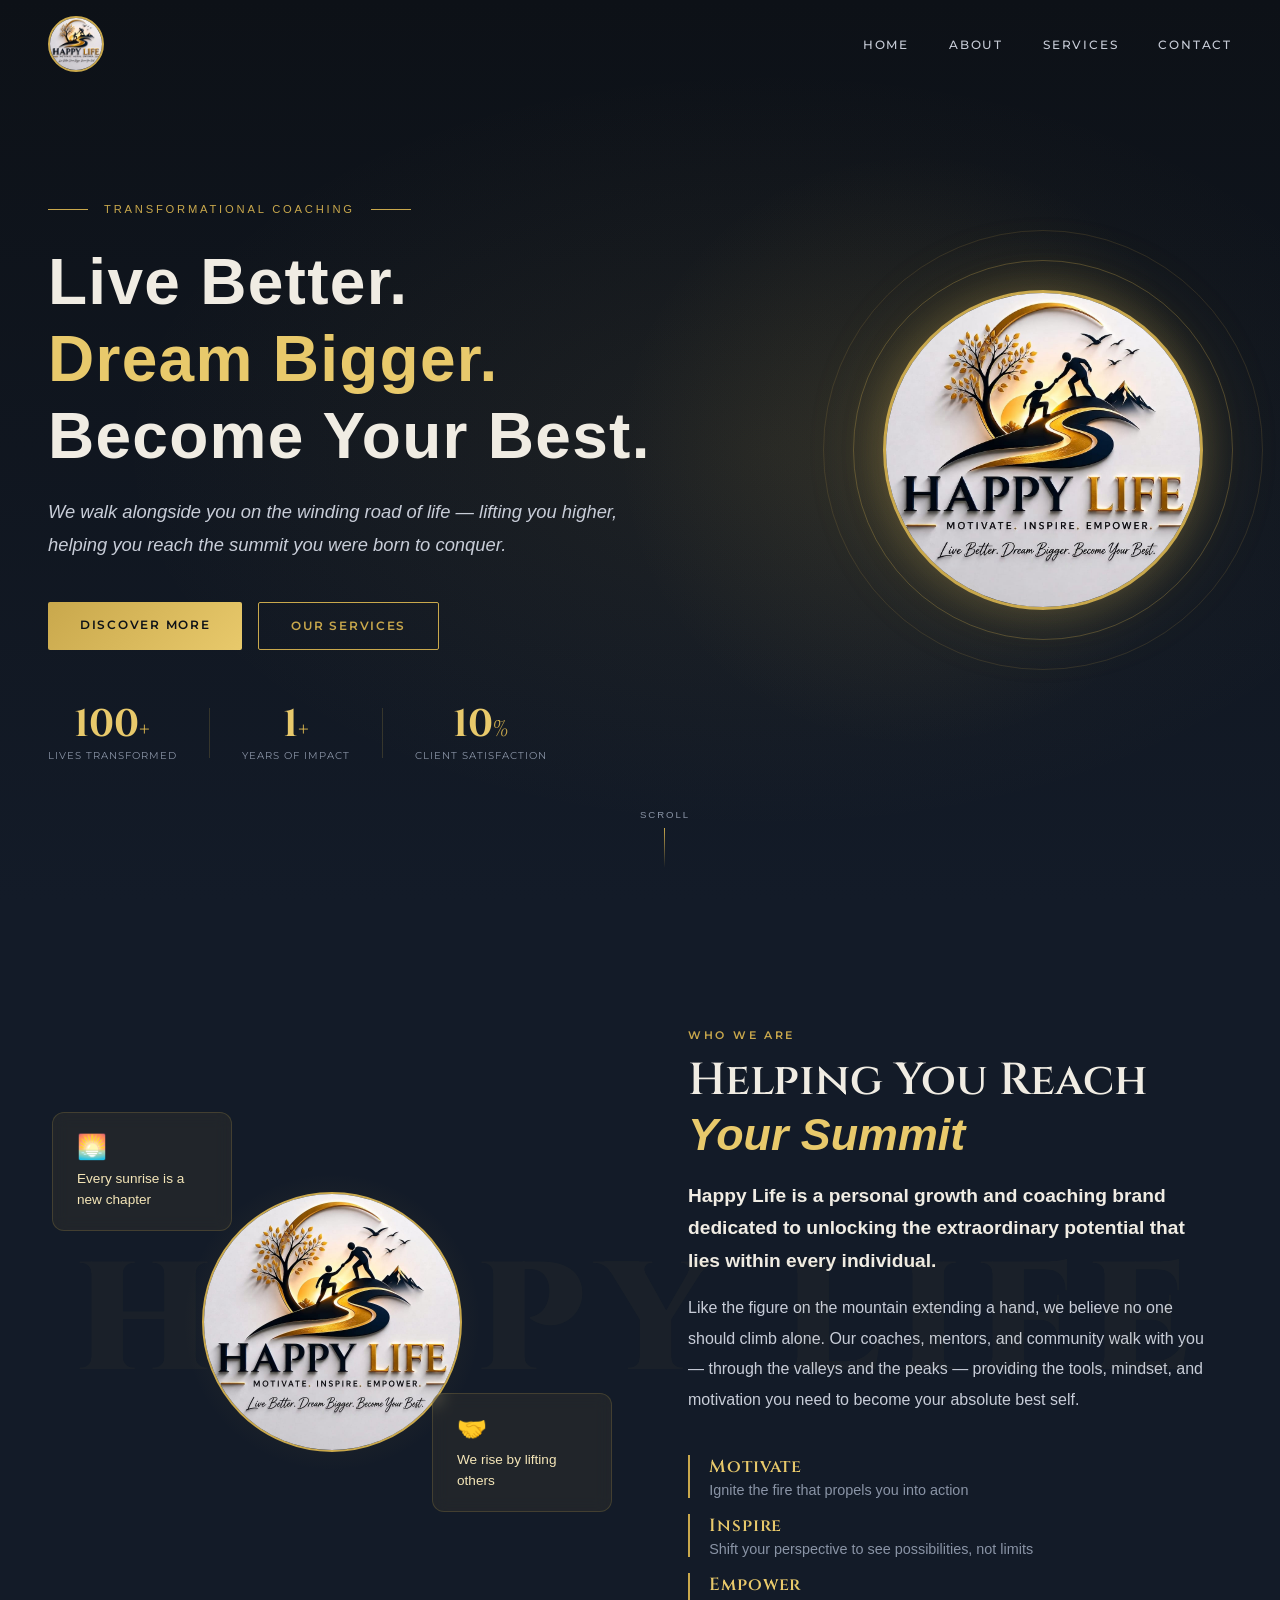
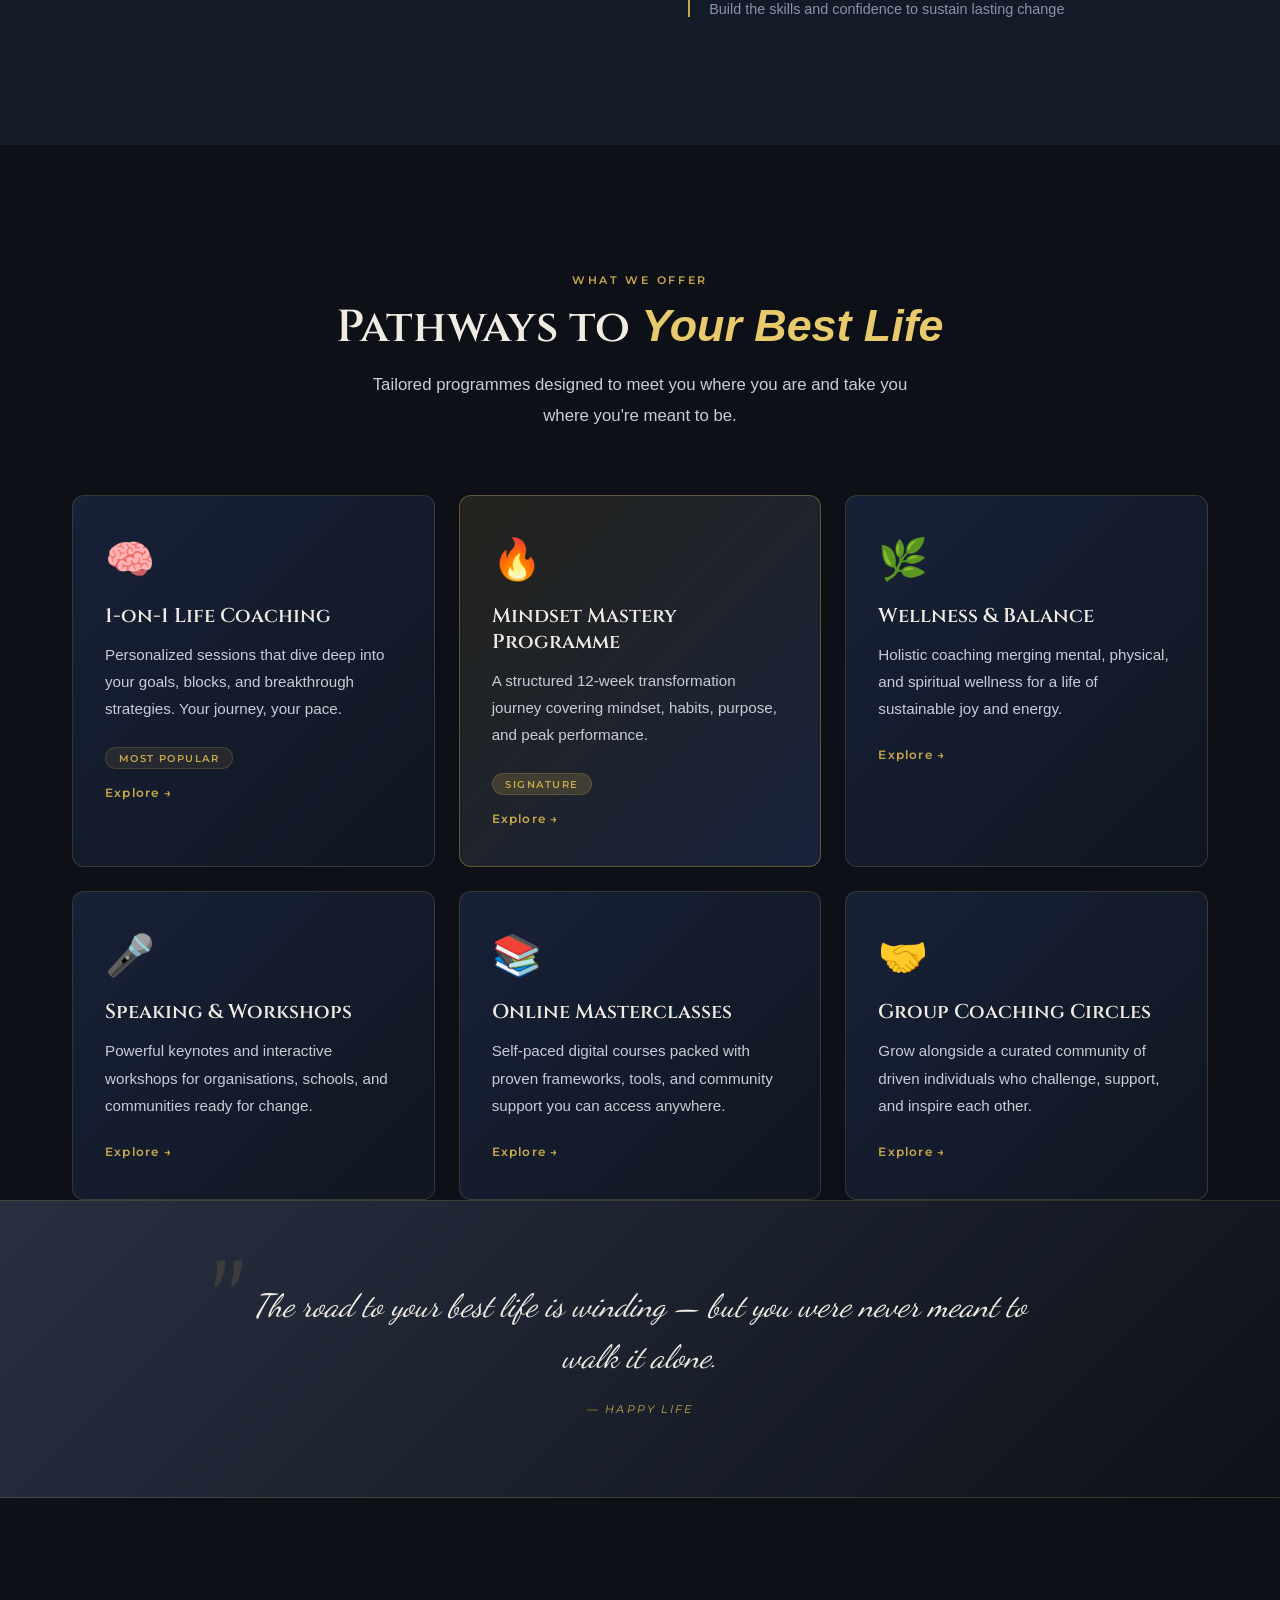
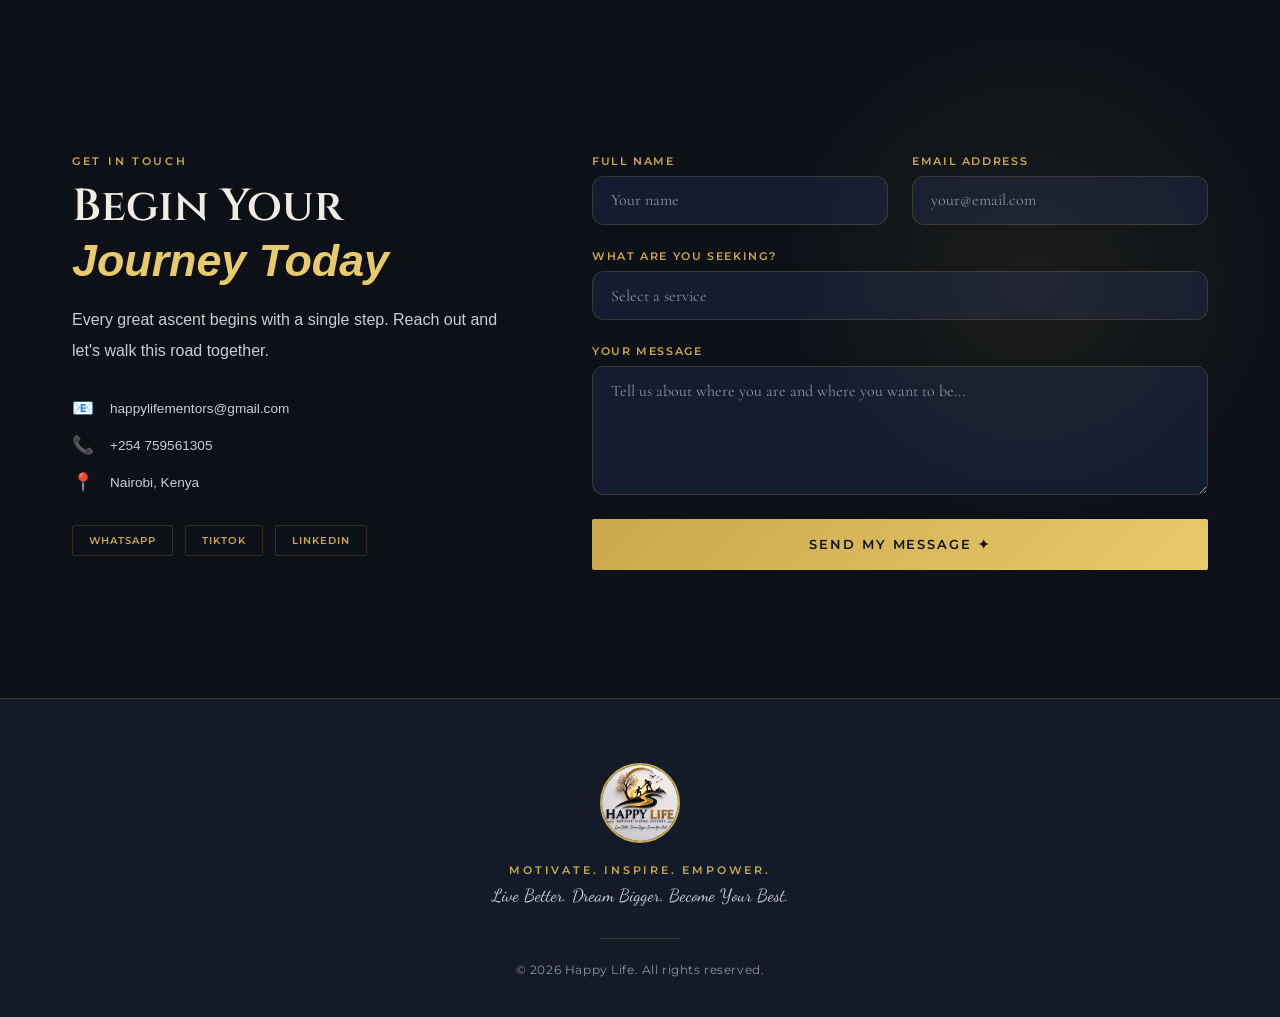
<file: index.html>
<!DOCTYPE html>
<html lang="en">
<head>
  <meta charset="UTF-8" />
  <meta name="viewport" content="width=device-width, initial-scale=1.0" />
  <meta name="description" content="Happy life empowers individuals and organizations through public speaking,communication,and personal development training.Build confidence and unlock your potential today.">
  <title>Happy Life | Motivate. Inspire. Empower.</title>
  <link rel="stylesheet" href="styles.css" />
  <link href="https://fonts.googleapis.com/css2?family=Cormorant+Garamond:ital,wght@0,300;0,400;0,600;0,700;1,300;1,400&family=Cinzel:wght@400;600;700;900&family=Dancing+Script:wght@600;700&family=Montserrat:wght@300;400;500;600&display=swap" rel="stylesheet" />
</head>
<body>
  <!-- Particle Background -->
  <div class="particles" id="particles"></div>

  <!-- Navigation -->
  <nav class="navbar" id="navbar">
    <div class="nav-logo">
      <img src="happylife logo.jpeg" alt="Happy Life Logo" class="nav-logo-img" />
    </div>
    <ul class="nav-links">
      <li><a href="#home">Home</a></li>
      <li><a href="#about">About</a></li>
      <li><a href="#services">Services</a></li>
      <li><a href="#contact">Contact</a></li>
    </ul>
  </nav>

  <!-- Mobile Menu -->
  <div class="mobile-menu" id="mobileMenu">
    <ul>
      <li><a href="#home" onclick="closeMobile()">Home</a></li>
      <li><a href="#about" onclick="closeMobile()">About</a></li>
      <li><a href="#services" onclick="closeMobile()">Services</a></li>
      <li><a href="#contact" onclick="closeMobile()">Contact</a></li>
    </ul>
  </div>

  <!-- Hero Section -->
  <section class="hero" id="home">
    <div class="hero-backdrop"></div>
    <div class="hero-glow"></div>
    <div class="hero-content">
      <div class="hero-badge">
        <span class="badge-line"></span>
        <span>Transformational Coaching</span>
        <span class="badge-line"></span>
      </div>
      <h1 class="hero-title">
        <span class="hero-title-top">Live Better.</span>
        <span class="hero-title-mid">Dream Bigger.</span>
        <span class="hero-title-bot">Become Your Best.</span>
      </h1>
      <p class="hero-sub">We walk alongside you on the winding road of life — lifting you higher, helping you reach the summit you were born to conquer.</p>
      <div class="hero-actions">
        <a href="#about" class="btn-gold">Discover More</a>
        <a href="#service" class="btn-ghost">Our Services</a>
      </div>
      <div class="hero-stats">
        <div class="stat"><span class="stat-num" data-target="1200">100</span><span class="stat-plus">+</span><p>Lives Transformed</p></div>
        <div class="stat-divider"></div>
        <div class="stat"><span class="stat-num" data-target="8">1</span><span class="stat-plus">+</span><p>Years of Impact</p></div>
        <div class="stat-divider"></div>
        <div class="stat"><span class="stat-num" data-target="96">10</span><span class="stat-plus">%</span><p>Client Satisfaction</p></div>
      </div>
    </div>
    <div class="hero-logo-wrap">
      <div class="logo-ring ring1"></div>
      <div class="logo-ring ring2"></div>
      <img src="happylife logo.jpeg" alt="Happy Life" class="hero-logo-img" />
    </div>
    <div class="scroll-hint">
      <span>Scroll</span>
      <div class="scroll-line"></div>
    </div>
  </section>
  <!--about section-->
    <section class="about" id="about">
    <div class="section-bg-text">HAPPY LIFE</div>
    <div class="container">
      <div class="about-grid">
        <div class="about-visual">
          <div class="about-card card-1">
            <div class="about-card-icon">🌅</div>
            <p>Every sunrise is a new chapter</p>
          </div>
          <div class="about-card card-2">
            <div class="about-card-icon">🤝</div>
            <p>We rise by lifting others</p>
          </div>
          <div class="about-image-wrap">
            <img src="happylife logo.jpeg" alt="Happy Life" class="about-logo" />
            <div class="about-image-glow"></div>
          </div>
        </div>
        <div class="about-text">
          <div class="section-label">Who We Are</div>
          <h2 class="section-title">Helping You Reach <em>Your Summit</em></h2>
          <p class="about-lead">Happy Life is a personal growth and coaching brand dedicated to unlocking the extraordinary potential that lies within every individual.</p>
          <p class="about-body">Like the figure on the mountain extending a hand, we believe no one should climb alone. Our coaches, mentors, and community walk with you — through the valleys and the peaks — providing the tools, mindset, and motivation you need to become your absolute best self.</p>
          <div class="pillars">
            <div class="pillar">
              <span class="pillar-gold">Motivate</span>
              <p>Ignite the fire that propels you into action</p>
            </div>
            <div class="pillar">
              <span class="pillar-gold">Inspire</span>
              <p>Shift your perspective to see possibilities, not limits</p>
            </div>
            <div class="pillar">
              <span class="pillar-gold">Empower</span>
              <p>Build the skills and confidence to sustain lasting change</p>
            </div>
          </div>
        </div>
      </div>
    </div>
  </section>
  <!--services section-->
   <section class="services" id="services">
    <div class="container">
      <div class="section-header">
        <div class="section-label">What We Offer</div>
        <h2 class="section-title">Pathways to <em>Your Best Life</em></h2>
        <p class="section-sub">Tailored programmes designed to meet you where you are and take you where you're meant to be.</p>
      </div>
      <div class="services-grid">
        <div class="service-card" style="--delay:0s">
          <div class="service-icon">🧠</div>
          <h3>1-on-1 Life Coaching</h3>
          <p>Personalized sessions that dive deep into your goals, blocks, and breakthrough strategies. Your journey, your pace.</p>
          <div class="service-tag">Most Popular</div>
          <a href="#contact" class="service-link">Explore →</a>
        </div>
        <div class="service-card featured" style="--delay:0.1s">
          <div class="service-icon">🔥</div>
          <h3>Mindset Mastery Programme</h3>
          <p>A structured 12-week transformation journey covering mindset, habits, purpose, and peak performance.</p>
          <div class="service-tag gold-tag">Signature</div>
          <a href="#contact" class="service-link">Explore →</a>
        </div>
        <div class="service-card" style="--delay:0.2s">
          <div class="service-icon">🌿</div>
          <h3>Wellness & Balance</h3>
          <p>Holistic coaching merging mental, physical, and spiritual wellness for a life of sustainable joy and energy.</p>
          <a href="#contact" class="service-link">Explore →</a>
        </div>
        <div class="service-card" style="--delay:0.3s">
          <div class="service-icon">🎤</div>
          <h3>Speaking & Workshops</h3>
          <p>Powerful keynotes and interactive workshops for organisations, schools, and communities ready for change.</p>
          <a href="#contact" class="service-link">Explore →</a>
        </div>
        <div class="service-card" style="--delay:0.4s">
          <div class="service-icon">📚</div>
          <h3>Online Masterclasses</h3>
          <p>Self-paced digital courses packed with proven frameworks, tools, and community support you can access anywhere.</p>
          <a href="#contact" class="service-link">Explore →</a>
        </div>
        <div class="service-card" style="--delay:0.5s">
          <div class="service-icon">🤝</div>
          <h3>Group Coaching Circles</h3>
          <p>Grow alongside a curated community of driven individuals who challenge, support, and inspire each other.</p>
          <a href="#contact" class="service-link">Explore →</a>
        </div>
      </div>
    </div>
     <!-- Quote Banner -->
  <section class="quote-banner">
    <div class="quote-inner">
      <span class="quote-mark">"</span>
      <blockquote>The road to your best life is winding — but you were never meant to walk it alone.</blockquote>
      <cite>— Happy Life</cite>
    </div>
  </section>
    </section>
  <!--contact section-->
   <section class="contact" id="contact">
    <div class="contact-glow"></div>
    <div class="container">
      <div class="contact-grid">
        <div class="contact-info">
          <div class="section-label">Get In Touch</div>
          <h2 class="section-title">Begin Your <em>Journey Today</em></h2>
          <p>Every great ascent begins with a single step. Reach out and let's walk this road together.</p>
          <div class="contact-details">
            <div class="contact-item">
              <span class="contact-icon">📧</span>
              <span><a href="mailto:happylifementors@gmail.com" class="email-link">happylifementors@gmail.com</a></span>
            </div>
            <div class="contact-item">
              <span class="contact-icon">📞</span>
              <span>+254 759561305</span>
            </div>
            <div class="contact-item">
              <span class="contact-icon">📍</span>
              <span>Nairobi, Kenya</span>
            </div>
          </div>
          <div class="social-links">
            <a href="https://wa.me/254759561305" class="social-btn">WhatsApp</a>
            <a href="https://www.tiktok.com/@happyspeakers" class="social-btn">TikTok</a>
            <a href="https://www.linkedin.com/in/elsey-ouma-20b757355" class="social-btn">LinkedIn</a>
          </div>
        </div>
        <form class="contact-form" onsubmit="handleSubmit(event)">
          <div class="form-row">
            <div class="form-group">
              <label>Full Name</label>
              <input type="text" placeholder="Your name" required />
            </div>
            <div class="form-group">
              <label>Email Address</label>
              <input type="email" placeholder="your@email.com" required />
            </div>
          </div>
          <div class="form-group">
            <label>What are you seeking?</label>
            <select>
              <option value="">Select a service</option>
              <option>1-on-1 Life Coaching</option>
              <option>Mindset Mastery Programme</option>
              <option>Wellness & Balance</option>
              <option>Speaking & Workshops</option>
              <option>Online Masterclasses</option>
              <option>Group Coaching Circles</option>
            </select>
          </div>
          <div class="form-group">
            <label>Your Message</label>
            <textarea rows="5" placeholder="Tell us about where you are and where you want to be..."></textarea>
          </div>
          <button type="submit" class="btn-gold full-width">Send My Message ✦</button>
          <div class="form-success" id="formSuccess">✓ Message sent! We'll be in touch soon.</div>
        </form>
      </div>
    </div>
  </section>
   <!-- Footer -->
  <footer class="footer">
    <div class="footer-logo">
      <img src="happylife logo.jpeg" alt="Happy Life" />
    </div>
    <p class="footer-tagline">Motivate. Inspire. Empower.</p>
    <p class="footer-sub">Live Better. Dream Bigger. Become Your Best.</p>
    <div class="footer-divider"></div>
    <p class="footer-copy">&copy; 2026 Happy Life. All rights reserved.</p>
  </footer>
<script defer src="script.js"></script>
</body>
</html>
</file>
<file: styles.css>
/* ===== CSS VARIABLES ===== */
:root {
  --navy: #0d1117;
  --navy-2: #131b28;
  --navy-3: #1a2540;
  --gold: #c9a84c;
  --gold-light: #e8c96b;
  --gold-pale: #f5e6b8;
  --white: #ffffff;
  --off-white: #f0ece3;
  --text-muted: #8a94a6;
  --text-body: #c8cdd8;
  --border: rgba(201, 168, 76, 0.2);
  --shadow-gold: 0 0 40px rgba(201, 168, 76, 0.25);
  --shadow-deep: 0 20px 60px rgba(0, 0, 0, 0.5);

  --font-display: 'Cinzel', serif;
  --font-body: 'Cormorant Garamond', serif;
  --font-script: 'Dancing Script', cursive;
  --font-sans: 'Montserrat', sans-serif;

  --radius: 12px;
  --transition: 0.4s cubic-bezier(0.25, 0.8, 0.25, 1);
}
*{
  font-family:Arial, sans-serif;
}

/* ===== RESET & BASE ===== */
*, *::before, *::after { box-sizing: border-box; margin: 0; padding: 0; }

html { scroll-behavior: smooth; font-size: 16px; }

body {
  background: var(--navy);
  color: var(--text-body);
  font-family: var(--font-body);
  overflow-x: hidden;
  cursor: default;
}

a { text-decoration: none; color: inherit; }
img { max-width: 100%; display: block; }

/* ===== PARTICLES ===== */
.particles {
  position: fixed;
  inset: 0;
  pointer-events: none;
  z-index: 0;
  overflow: hidden;
}

.particle {
  position: absolute;
  border-radius: 50%;
  background: var(--gold);
  opacity: 0;
  animation: float-particle linear infinite;
}

@keyframes float-particle {
  0% { transform: translateY(100vh) scale(0); opacity: 0; }
  10% { opacity: 0.6; }
  90% { opacity: 0.2; }
  100% { transform: translateY(-10vh) scale(1); opacity: 0; }
}

/* ===== NAVBAR ===== */
.navbar {
  position: fixed;
  top: 0;
  left: 0;
  right: 0;
  z-index: 1000;
  display: flex;
  align-items: center;
  justify-content: space-between;
  padding: 1rem 3rem;
  transition: var(--transition);
  background: transparent;
}

.navbar.scrolled {
  background: rgba(13, 17, 23, 0.95);
  backdrop-filter: blur(16px);
  border-bottom: 1px solid var(--border);
  padding: 0.75rem 3rem;
}

.nav-logo-img {
  height: 56px;
  width: 56px;
  object-fit: cover;
  border-radius: 50%;
  border: 2px solid var(--gold);
  transition: var(--transition);
}

.nav-logo-img:hover { transform: rotate(5deg) scale(1.05); }

.nav-links {
  display: flex;
  list-style: none;
  gap: 2.5rem;
}

.nav-links a {
  font-family: var(--font-sans);
  font-size: 0.75rem;
  font-weight: 500;
  letter-spacing: 0.15em;
  text-transform: uppercase;
  color: var(--text-body);
  position: relative;
  transition: color 0.3s;
}

.nav-links a::after {
  content: '';
  position: absolute;
  bottom: -4px;
  left: 0;
  width: 0;
  height: 1px;
  background: var(--gold);
  transition: width 0.3s;
}

.nav-links a:hover { color: var(--gold-light); }
.nav-links a:hover::after { width: 100%; }

.nav-cta {
  font-family: var(--font-sans);
  font-size: 0.7rem;
  font-weight: 600;
  letter-spacing: 0.15em;
  text-transform: uppercase;
  background: linear-gradient(135deg, var(--gold), var(--gold-light));
  color: var(--navy);
  padding: 0.65rem 1.5rem;
  border-radius: 2px;
  transition: var(--transition);
}

.nav-cta:hover {
  transform: translateY(-2px);
  box-shadow: 0 8px 24px rgba(201, 168, 76, 0.4);
}

.hamburger {
  display: none;
  flex-direction: column;
  gap: 5px;
  background: none;
  border: none;
  cursor: pointer;
  padding: 4px;
}

.hamburger span {
  display: block;
  width: 24px;
  height: 2px;
  background: var(--gold);
  transition: var(--transition);
}

/* ===== MOBILE MENU ===== */
.mobile-menu {
  position: fixed;
  inset: 0;
  background: rgba(13, 17, 23, 0.98);
  z-index: 999;
  display: flex;
  align-items: center;
  justify-content: center;
  transform: translateX(100%);
  transition: var(--transition);
}

.mobile-menu.open { transform: translateX(0); }

.mobile-menu ul {
  list-style: none;
  text-align: center;
  display: flex;
  flex-direction: column;
  gap: 2rem;
}

.mobile-menu a {
  font-family: var(--font-display);
  font-size: 2rem;
  color: var(--off-white);
  letter-spacing: 0.1em;
}

.mobile-menu a:hover { color: var(--gold); }

/* ===== HERO ===== */
.hero {
  position: relative;
  min-height: 100vh;
  display: flex;
  align-items: center;
  padding: 8rem 3rem 4rem;
  overflow: hidden;
  z-index: 1;
}

.hero-backdrop {
  position: absolute;
  inset: 0;
  background: radial-gradient(ellipse at 60% 50%, rgba(201, 168, 76, 0.08) 0%, transparent 60%),
              linear-gradient(180deg, var(--navy) 0%, var(--navy-2) 100%);
  z-index: 0;
}

.hero-glow {
  position: absolute;
  width: 600px;
  height: 600px;
  border-radius: 50%;
  background: radial-gradient(circle, rgba(201, 168, 76, 0.12), transparent 70%);
  right: 5%;
  top: 50%;
  transform: translateY(-50%);
  z-index: 0;
  animation: pulse-glow 4s ease-in-out infinite;
}

@keyframes pulse-glow {
  0%, 100% { transform: translateY(-50%) scale(1); opacity: 0.8; }
  50% { transform: translateY(-50%) scale(1.1); opacity: 1; }
}

.hero-content {
  position: relative;
  z-index: 2;
  max-width: 620px;
}

.hero-badge {
  display: flex;
  align-items: center;
  gap: 1rem;
  margin-bottom: 2rem;
  font-family: var(--font-sans);
  font-size: 0.7rem;
  font-weight: 500;
  letter-spacing: 0.25em;
  text-transform: uppercase;
  color: var(--gold);
  animation: fade-up 0.8s ease both;
}

.badge-line {
  display: block;
  width: 40px;
  height: 1px;
  background: var(--gold);
}

.hero-title {
  font-family: var(--font-display);
  font-size: clamp(2.8rem, 5vw, 4.5rem);
  font-weight: 700;
  line-height: 1.1;
  letter-spacing: 0.02em;
  display: flex;
  flex-direction: column;
  gap: 0.1em;
  margin-bottom: 1.5rem;
}

.hero-title-top {
  color: var(--off-white);
  animation: fade-up 0.8s 0.1s ease both;
}

.hero-title-mid {
  color: var(--gold-light);
  animation: fade-up 0.8s 0.2s ease both;
}

.hero-title-bot {
  color: var(--off-white);
  animation: fade-up 0.8s 0.3s ease both;
}

.hero-sub {
  font-size: 1.15rem;
  line-height: 1.8;
  color: var(--text-body);
  margin-bottom: 2.5rem;
  font-style: italic;
  animation: fade-up 0.8s 0.4s ease both;
}

.hero-actions {
  display: flex;
  gap: 1rem;
  margin-bottom: 3.5rem;
  animation: fade-up 0.8s 0.5s ease both;
}

.btn-gold {
  font-family: var(--font-sans);
  font-size: 0.72rem;
  font-weight: 600;
  letter-spacing: 0.15em;
  text-transform: uppercase;
  background: linear-gradient(135deg, var(--gold), var(--gold-light));
  color: var(--navy);
  padding: 1rem 2rem;
  border-radius: 2px;
  border: none;
  cursor: pointer;
  transition: var(--transition);
  display: inline-block;
}

.btn-gold:hover {
  transform: translateY(-3px);
  box-shadow: 0 12px 32px rgba(201, 168, 76, 0.45);
}

.btn-ghost {
  font-family: var(--font-sans);
  font-size: 0.72rem;
  font-weight: 600;
  letter-spacing: 0.15em;
  text-transform: uppercase;
  color: var(--gold);
  padding: 1rem 2rem;
  border: 1px solid var(--gold);
  border-radius: 2px;
  transition: var(--transition);
  display: inline-block;
}

.btn-ghost:hover {
  background: rgba(201, 168, 76, 0.1);
  transform: translateY(-3px);
}

.hero-stats {
  display: flex;
  align-items: center;
  gap: 2rem;
  animation: fade-up 0.8s 0.6s ease both;
}

.stat { text-align: center; }

.stat-num {
  font-family: var(--font-display);
  font-size: 2.4rem;
  font-weight: 700;
  color: var(--gold-light);
  line-height: 1;
}

.stat-plus {
  font-family: var(--font-display);
  font-size: 1.4rem;
  color: var(--gold);
}

.stat p {
  font-family: var(--font-sans);
  font-size: 0.62rem;
  letter-spacing: 0.1em;
  text-transform: uppercase;
  color: var(--text-muted);
  margin-top: 0.3rem;
}

.stat-divider {
  width: 1px;
  height: 50px;
  background: var(--border);
}

/* Hero Logo */
.hero-logo-wrap {
  position: absolute;
  right: 6%;
  top: 50%;
  transform: translateY(-50%);
  z-index: 2;
  display: flex;
  align-items: center;
  justify-content: center;
}

.logo-ring {
  position: absolute;
  border-radius: 50%;
  border: 1px solid rgba(201, 168, 76, 0.3);
  animation: spin-ring linear infinite;
}

.ring1 {
  width: 380px;
  height: 380px;
  animation-duration: 20s;
}

.ring2 {
  width: 440px;
  height: 440px;
  animation-duration: 30s;
  animation-direction: reverse;
  border-color: rgba(201, 168, 76, 0.15);
}

@keyframes spin-ring {
  from { transform: rotate(0deg); }
  to { transform: rotate(360deg); }
}

.hero-logo-img {
  width: 320px;
  height: 320px;
  object-fit: cover;
  border-radius: 50%;
  border: 3px solid var(--gold);
  box-shadow: var(--shadow-gold), 0 0 80px rgba(201, 168, 76, 0.2);
  animation: float 6s ease-in-out infinite;
}

@keyframes float {
  0%, 100% { transform: translateY(0); }
  50% { transform: translateY(-16px); }
}

/* Scroll Hint */
.scroll-hint {
  position: absolute;
  bottom: 2rem;
  left: 50%;
  transform: translateX(-50%);
  z-index: 2;
  display: flex;
  flex-direction: column;
  align-items: center;
  gap: 0.5rem;
  font-family: var(--font-sans);
  font-size: 0.6rem;
  letter-spacing: 0.2em;
  text-transform: uppercase;
  color: var(--text-muted);
  animation: fade-up 1s 1s ease both;
}

.scroll-line {
  width: 1px;
  height: 40px;
  background: linear-gradient(to bottom, var(--gold), transparent);
  animation: scroll-pulse 2s ease-in-out infinite;
}

@keyframes scroll-pulse {
  0%, 100% { opacity: 0.5; transform: scaleY(1); }
  50% { opacity: 1; transform: scaleY(1.2); }
}

/* ===== KEYFRAMES ===== */
@keyframes fade-up {
  from { opacity: 0; transform: translateY(30px); }
  to { opacity: 1; transform: translateY(0); }
}

/* ===== CONTAINER ===== */
.container {
  max-width: 1200px;
  margin: 0 auto;
  padding: 0 2rem;
}

/* ===== SECTION LABELS ===== */
.section-label {
  font-family: var(--font-sans);
  font-size: 0.68rem;
  font-weight: 600;
  letter-spacing: 0.25em;
  text-transform: uppercase;
  color: var(--gold);
  margin-bottom: 0.75rem;
}

.section-title {
  font-family: var(--font-display);
  font-size: clamp(2rem, 3.5vw, 3rem);
  font-weight: 600;
  color: var(--off-white);
  line-height: 1.2;
  margin-bottom: 1rem;
}

.section-title em {
  font-style: italic;
  color: var(--gold-light);
}

.section-sub {
  font-size: 1.05rem;
  color: var(--text-body);
  line-height: 1.8;
  max-width: 560px;
}

.section-header {
  text-align: center;
  margin-bottom: 4rem;
}

.section-header .section-sub { margin: 0 auto; }

/* ===== ABOUT ===== */
.about {
  position: relative;
  padding: 8rem 0;
  background: var(--navy-2);
  overflow: hidden;
  z-index: 1;
}

.section-bg-text {
  position: absolute;
  top: 50%;
  left: 50%;
  transform: translate(-50%, -50%);
  font-family: var(--font-display);
  font-size: clamp(4rem, 12vw, 10rem);
  font-weight: 900;
  color: rgba(201, 168, 76, 0.04);
  white-space: nowrap;
  pointer-events: none;
  letter-spacing: 0.1em;
}

.about-grid {
  display: grid;
  grid-template-columns: 1fr 1fr;
  gap: 6rem;
  align-items: center;
}

.about-visual {
  position: relative;
  height: 500px;
}

.about-image-wrap {
  position: absolute;
  top: 50%;
  left: 50%;
  transform: translate(-50%, -50%);
  z-index: 1;
}

.about-logo {
  width: 260px;
  height: 260px;
  object-fit: cover;
  border-radius: 50%;
  border: 2px solid var(--gold);
  position: relative;
  z-index: 2;
}

.about-image-glow {
  position: absolute;
  inset: -20px;
  border-radius: 50%;
  background: radial-gradient(circle, rgba(201, 168, 76, 0.2), transparent 70%);
  z-index: 1;
  animation: pulse-glow 3s ease-in-out infinite;
}

.about-card {
  position: absolute;
  background: rgba(201, 168, 76, 0.08);
  border: 1px solid var(--border);
  border-radius: var(--radius);
  padding: 1.25rem 1.5rem;
  max-width: 180px;
  z-index: 3;
  backdrop-filter: blur(8px);
  animation: float 7s ease-in-out infinite;
}

.about-card.card-1 { top: 40px; left: -20px; animation-delay: 0s; }
.about-card.card-2 { bottom: 60px; right: -20px; animation-delay: 1.5s; }

.about-card-icon { font-size: 1.5rem; margin-bottom: 0.5rem; }
.about-card p { font-size: 0.85rem; color: var(--gold-pale); line-height: 1.5; }

.about-lead {
  font-size: 1.2rem;
  font-weight: 600;
  color: var(--off-white);
  line-height: 1.7;
  margin-bottom: 1rem;
}

.about-body {
  font-size: 1rem;
  line-height: 1.9;
  color: var(--text-body);
  margin-bottom: 2.5rem;
}

.pillars {
  display: flex;
  flex-direction: column;
  gap: 1rem;
}

.pillar {
  display: flex;
  flex-direction: column;
  gap: 0.2rem;
  padding-left: 1.2rem;
  border-left: 2px solid var(--gold);
}

.pillar-gold {
  font-family: var(--font-display);
  font-size: 1.1rem;
  font-weight: 600;
  color: var(--gold-light);
  letter-spacing: 0.05em;
}

.pillar p { font-size: 0.9rem; color: var(--text-muted); }

/* ===== SERVICES ===== */
.services {
  position: relative;
  padding: 8rem 0;
  background: var(--navy);
  z-index: 1;
}

.services-grid {
  display: grid;
  grid-template-columns: repeat(3, 1fr);
  gap: 1.5rem;
}

.service-card {
  position: relative;
  background: linear-gradient(135deg, rgba(26, 37, 64, 0.8), rgba(19, 27, 40, 0.6));
  border: 1px solid var(--border);
  border-radius: var(--radius);
  padding: 2.5rem 2rem;
  transition: var(--transition);
  overflow: hidden;
  animation: fade-up 0.6s var(--delay, 0s) ease both;
}

.service-card::before {
  content: '';
  position: absolute;
  top: 0;
  left: 0;
  right: 0;
  height: 2px;
  background: linear-gradient(90deg, transparent, var(--gold), transparent);
  opacity: 0;
  transition: opacity 0.4s;
}

.service-card:hover {
  transform: translateY(-8px);
  border-color: rgba(201, 168, 76, 0.5);
  box-shadow: var(--shadow-gold);
}

.service-card:hover::before { opacity: 1; }

.service-card.featured {
  background: linear-gradient(135deg, rgba(201, 168, 76, 0.12), rgba(26, 37, 64, 0.9));
  border-color: rgba(201, 168, 76, 0.4);
}

.service-icon {
  font-size: 2.5rem;
  margin-bottom: 1.25rem;
}

.service-card h3 {
  font-family: var(--font-display);
  font-size: 1.25rem;
  font-weight: 600;
  color: var(--off-white);
  margin-bottom: 0.75rem;
  line-height: 1.3;
}

.service-card p {
  font-size: 0.95rem;
  line-height: 1.8;
  color: var(--text-body);
  margin-bottom: 1.5rem;
}

.service-tag {
  display: inline-block;
  font-family: var(--font-sans);
  font-size: 0.6rem;
  font-weight: 600;
  letter-spacing: 0.15em;
  text-transform: uppercase;
  padding: 0.3rem 0.8rem;
  border-radius: 99px;
  background: rgba(201, 168, 76, 0.1);
  color: var(--gold);
  border: 1px solid var(--border);
  margin-bottom: 1rem;
}

.gold-tag { background: rgba(201, 168, 76, 0.2); }

.service-link {
  font-family: var(--font-sans);
  font-size: 0.75rem;
  font-weight: 600;
  letter-spacing: 0.1em;
  color: var(--gold);
  transition: gap 0.3s;
  display: block;
}

.service-link:hover { color: var(--gold-light); }

/* ===== QUOTE BANNER ===== */
.quote-banner {
  position: relative;
  padding: 5rem 2rem;
  background: linear-gradient(135deg, rgba(201, 168, 76, 0.08), rgba(13, 17, 23, 0.95)),
              var(--navy-3);
  border-top: 1px solid var(--border);
  border-bottom: 1px solid var(--border);
  overflow: hidden;
  z-index: 1;
}

.quote-inner {
  max-width: 800px;
  margin: 0 auto;
  text-align: center;
  position: relative;
}

.quote-mark {
  font-family: var(--font-display);
  font-size: 8rem;
  color: var(--gold);
  opacity: 0.15;
  line-height: 0;
  position: absolute;
  top: 2rem;
  left: -2rem;
}

blockquote {
  font-family: var(--font-script);
  font-size: clamp(1.4rem, 2.5vw, 2rem);
  color: var(--off-white);
  line-height: 1.6;
  font-style: italic;
  margin-bottom: 1rem;
}

cite {
  font-family: var(--font-sans);
  font-size: 0.7rem;
  letter-spacing: 0.2em;
  text-transform: uppercase;
  color: var(--gold);
}

/* ===== TESTIMONIALS ===== */
.testimonials {
  padding: 8rem 0;
  background: var(--navy-2);
  z-index: 1;
  position: relative;
}

.testimonials-track {
  display: grid;
  grid-template-columns: repeat(2, 1fr);
  gap: 1.5rem;
}

.testimonial-card {
  background: rgba(26, 37, 64, 0.6);
  border: 1px solid var(--border);
  border-radius: var(--radius);
  padding: 2.5rem;
  transition: var(--transition);
}

.testimonial-card:hover {
  border-color: rgba(201, 168, 76, 0.4);
  transform: translateY(-4px);
}

.stars {
  color: var(--gold);
  font-size: 1rem;
  letter-spacing: 0.1em;
  margin-bottom: 1.25rem;
}

.testimonial-card p {
  font-size: 1.05rem;
  font-style: italic;
  line-height: 1.9;
  color: var(--off-white);
  margin-bottom: 2rem;
}

.client {
  display: flex;
  align-items: center;
  gap: 1rem;
}

.client-avatar {
  width: 48px;
  height: 48px;
  border-radius: 50%;
  background: linear-gradient(135deg, var(--gold), var(--navy-3));
  display: flex;
  align-items: center;
  justify-content: center;
  font-family: var(--font-display);
  font-size: 0.8rem;
  font-weight: 700;
  color: var(--navy);
  flex-shrink: 0;
}

.client strong {
  display: block;
  font-family: var(--font-display);
  font-size: 0.95rem;
  color: var(--off-white);
}

.client span {
  font-family: var(--font-sans);
  font-size: 0.72rem;
  color: var(--text-muted);
}

/* ===== CONTACT ===== */
.contact {
  position: relative;
  padding: 8rem 0;
  background: var(--navy);
  z-index: 1;
  overflow: hidden;
}

.contact-glow {
  position: absolute;
  top: 0;
  right: 0;
  width: 500px;
  height: 500px;
  background: radial-gradient(circle, rgba(201, 168, 76, 0.07), transparent 70%);
  pointer-events: none;
}

.contact-grid {
  display: grid;
  grid-template-columns: 1fr 1.4fr;
  gap: 5rem;
  align-items: start;
}

.contact-info p {
  font-size: 1rem;
  line-height: 1.9;
  color: var(--text-body);
  margin-bottom: 2rem;
}

.contact-details {
  display: flex;
  flex-direction: column;
  gap: 1rem;
  margin-bottom: 2rem;
}

.contact-item {
  display: flex;
  align-items: center;
  gap: 1rem;
  font-family: var(--font-sans);
  font-size: 0.85rem;
  color: var(--text-body);
}

.contact-icon { font-size: 1.1rem; }

.social-links {
  display: flex;
  gap: 0.75rem;
}

.social-btn {
  font-family: var(--font-sans);
  font-size: 0.65rem;
  font-weight: 600;
  letter-spacing: 0.1em;
  text-transform: uppercase;
  padding: 0.5rem 1rem;
  border: 1px solid var(--border);
  border-radius: 2px;
  color: var(--gold);
  transition: var(--transition);
}

.social-btn:hover {
  background: rgba(201, 168, 76, 0.1);
  border-color: var(--gold);
}

/* Form */
.contact-form {
  display: flex;
  flex-direction: column;
  gap: 1.5rem;
}

.form-row {
  display: grid;
  grid-template-columns: 1fr 1fr;
  gap: 1.5rem;
}

.form-group {
  display: flex;
  flex-direction: column;
  gap: 0.5rem;
}

.form-group label {
  font-family: var(--font-sans);
  font-size: 0.68rem;
  font-weight: 600;
  letter-spacing: 0.15em;
  text-transform: uppercase;
  color: var(--gold);
}

.form-group input,
.form-group select,
.form-group textarea {
  background: rgba(26, 37, 64, 0.6);
  border: 1px solid var(--border);
  border-radius: var(--radius);
  padding: 0.85rem 1.1rem;
  color: var(--off-white);
  font-family: var(--font-body);
  font-size: 1rem;
  transition: border-color 0.3s;
  outline: none;
  resize: vertical;
}

.form-group input::placeholder,
.form-group textarea::placeholder {
  color: var(--text-muted);
}

.form-group select {
  appearance: none;
  cursor: pointer;
  color: var(--text-muted);
}

.form-group select option { background: var(--navy-2); color: var(--off-white); }

.form-group input:focus,
.form-group select:focus,
.form-group textarea:focus {
  border-color: var(--gold);
  background: rgba(26, 37, 64, 0.9);
}

.full-width { width: 100%; padding: 1.1rem; font-size: 0.8rem; }

.form-success {
  display: none;
  font-family: var(--font-sans);
  font-size: 0.85rem;
  color: var(--gold-light);
  text-align: center;
  padding: 1rem;
  border: 1px solid var(--border);
  border-radius: var(--radius);
  background: rgba(201, 168, 76, 0.08);
}

/* ===== FOOTER ===== */
.footer {
  background: var(--navy-2);
  border-top: 1px solid var(--border);
  padding: 4rem 2rem 2.5rem;
  text-align: center;
  z-index: 1;
  position: relative;
}

.footer-logo img {
  width: 80px;
  height: 80px;
  object-fit: cover;
  border-radius: 50%;
  border: 2px solid var(--gold);
  margin: 0 auto 1.25rem;
}

.footer-tagline {
  font-family: var(--font-sans);
  font-size: 0.7rem;
  font-weight: 600;
  letter-spacing: 0.25em;
  text-transform: uppercase;
  color: var(--gold);
  margin-bottom: 0.5rem;
}

.footer-sub {
  font-family: var(--font-script);
  font-size: 1.1rem;
  color: var(--text-body);
  margin-bottom: 2rem;
}

.footer-divider {
  width: 80px;
  height: 1px;
  background: var(--border);
  margin: 0 auto 1.5rem;
}

.footer-copy {
  font-family: var(--font-sans);
  font-size: 0.72rem;
  color: var(--text-muted);
  letter-spacing: 0.05em;
}

/* ===== SCROLL REVEAL ===== */
.reveal {
  opacity: 0;
  transform: translateY(40px);
  transition: opacity 0.7s ease, transform 0.7s ease;
}

.reveal.visible {
  opacity: 1;
  transform: translateY(0);
}

/* ===== RESPONSIVE ===== */
@media (max-width: 1024px) {
  .hero { flex-direction: column; text-align: center; padding: 7rem 2rem 4rem; }
  .hero-content { max-width: 100%; }
  .hero-badge { justify-content: center; }
  .hero-actions { justify-content: center; }
  .hero-stats { justify-content: center; }
  .hero-logo-wrap { position: relative; right: auto; top: auto; transform: none; margin-top: 3rem; }
  .scroll-hint { display: none; }
  .about-grid { grid-template-columns: 1fr; gap: 3rem; }
  .about-visual { height: 300px; }
  .services-grid { grid-template-columns: repeat(2, 1fr); }
  .contact-grid { grid-template-columns: 1fr; gap: 3rem; }
}

@media (max-width: 768px) {
  .navbar { padding: 1rem 1.5rem; }
  .nav-links, .nav-cta { display: none; }
  .hamburger { display: flex; }
  .navbar.scrolled { padding: 0.75rem 1.5rem; }

  .hero { padding: 6rem 1.5rem 3rem; }
  .hero-logo-img { width: 240px; height: 240px; }
  .ring1 { width: 280px; height: 280px; }
  .ring2 { width: 340px; height: 340px; }

  .about { padding: 5rem 0; }
  .services { padding: 5rem 0; }
  .services-grid { grid-template-columns: 1fr; }

  .testimonials-track { grid-template-columns: 1fr; }
  .contact { padding: 5rem 0; }
  .form-row { grid-template-columns: 1fr; }

  .quote-banner { padding: 3.5rem 2rem; }
  .quote-mark { display: none; }
}

@media (max-width: 480px) {
  .hero-stats { flex-direction: column; gap: 1rem; }
  .stat-divider { width: 60px; height: 1px; }
  .hero-actions { flex-direction: column; align-items: center; }
}
</file>
